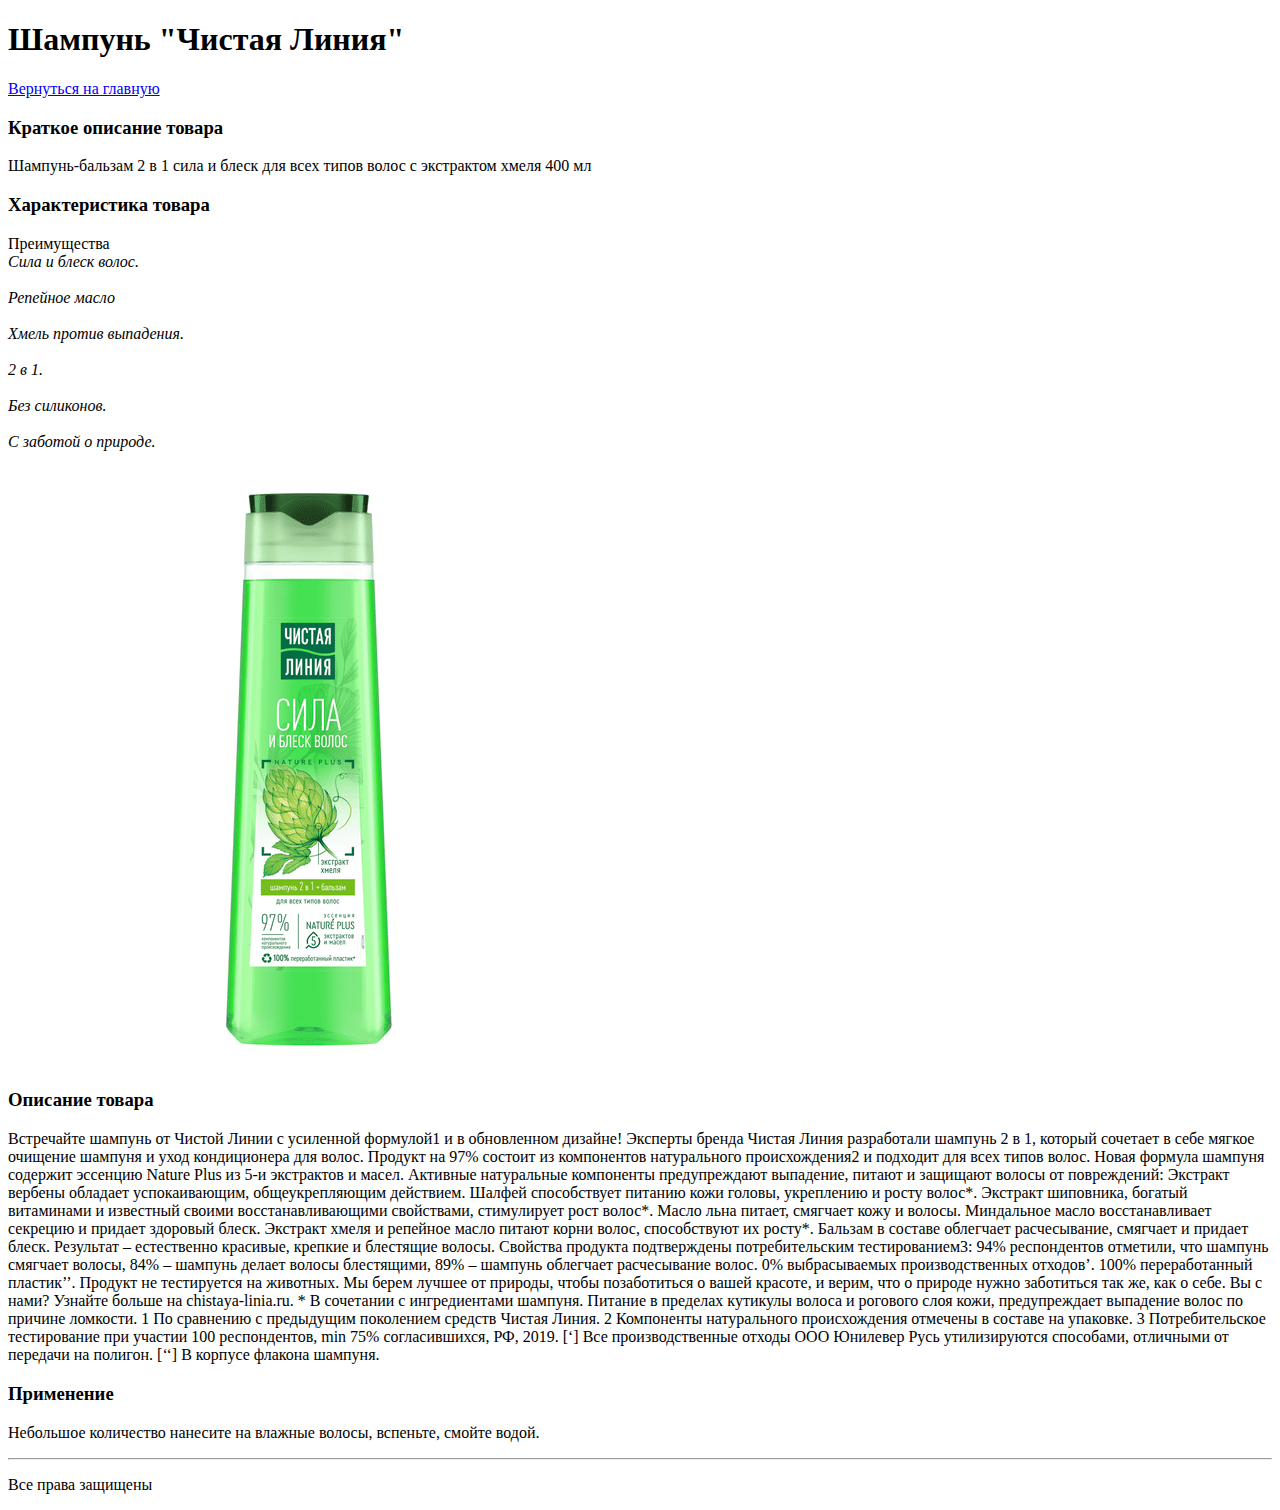
<file: index.html>
<!DOCTYPE html>
<html lang="en">
<head>
    <meta charset="UTF-8">
    <meta http-equiv="X-UA-Compatible" content="IE=edge">
    <meta name="viewport" content="width=, initial-scale=1.0">
    <title>Шампунь "Чистая Линия"</title>
</head>
<body>
     <h1>Шампунь "Чистая Линия"</h1>
     <a href="INDEX_1.html">Вернуться на главную</a>
    <h3>Краткое описание товара</h3>
    <p>Шампунь-бальзам 2 в 1 сила и блеск для всех типов волос с экстрактом хмеля 400 мл</p>
    <h3>Характеристика товара</h3>
    <p>Преимущества
       <i><br>Сила и блеск волос.</br>
        <br> Репейное масло</br>
        <br>Хмель против выпадения.</br>
        <br>2 в 1.</br>
        <br>Без силиконов.</br>
        <br>С заботой о природе.</br></i> 
        <p><img src="img/shampoo.png" alt="Шампунь-бальзам Чистая Линия с экстрактом хмеля 400 мл"></p></p>
        <h3>Описание товара</h3>
        <p>Встречайте шампунь от Чистой Линии с усиленной формулой1 и в обновленном дизайне!

            Эксперты бренда Чистая Линия разработали шампунь 2 в 1, который сочетает в себе мягкое очищение шампуня и уход кондиционера для волос. Продукт на 97% состоит из компонентов натурального происхождения2 и подходит для всех типов волос.
            
            Новая формула шампуня содержит эссенцию Nature Plus из 5-и экстрактов и масел. Активные натуральные компоненты предупреждают выпадение, питают и защищают волосы от повреждений:
            
            Экстракт вербены обладает успокаивающим, общеукрепляющим действием.
            Шалфей способствует питанию кожи головы, укреплению и росту волос*.
            Экстракт шиповника, богатый витаминами и известный своими восстанавливающими свойствами, стимулирует рост волос*.
            Масло льна питает, смягчает кожу и волосы.
            Миндальное масло восстанавливает секрецию и придает здоровый блеск.
            Экстракт хмеля и репейное масло питают корни волос, способствуют их росту*.
            Бальзам в составе облегчает расчесывание, смягчает и придает блеск.
            
            Результат – естественно красивые, крепкие и блестящие волосы.
            Свойства продукта подтверждены потребительским тестированием3:
            
            94% респондентов отметили, что шампунь смягчает волосы,
            84% – шампунь делает волосы блестящими,
            89% – шампунь облегчает расчесывание волос.
            
            0% выбрасываемых производственных отходов’. 100% переработанный пластик’’. Продукт не тестируется на животных. Мы берем лучшее от природы, чтобы позаботиться о вашей красоте, и верим, что о природе нужно заботиться так же, как о себе. Вы с нами? Узнайте больше на chistaya-linia.ru.
            
            * В сочетании с ингредиентами шампуня.
            Питание в пределах кутикулы волоса и рогового слоя кожи, предупреждает выпадение волос по причине ломкости.
            1 По сравнению с предыдущим поколением средств Чистая Линия.
            2 Компоненты натурального происхождения отмечены в составе на упаковке.
            3 Потребительское тестирование при участии 100 респондентов, min 75% согласившихся, РФ, 2019.
            [‘] Все производственные отходы ООО Юнилевер Русь утилизируются способами, отличными от передачи на полигон.
            [‘‘] В корпусе флакона шампуня.</p>
            <h3>Применение</h3>
            <p>Небольшое количество нанесите на влажные волосы, вспеньте, смойте водой.</p>
        <hr>
        
        <p>Все права защищены</p>
        
        

</body>
</html>
</file>
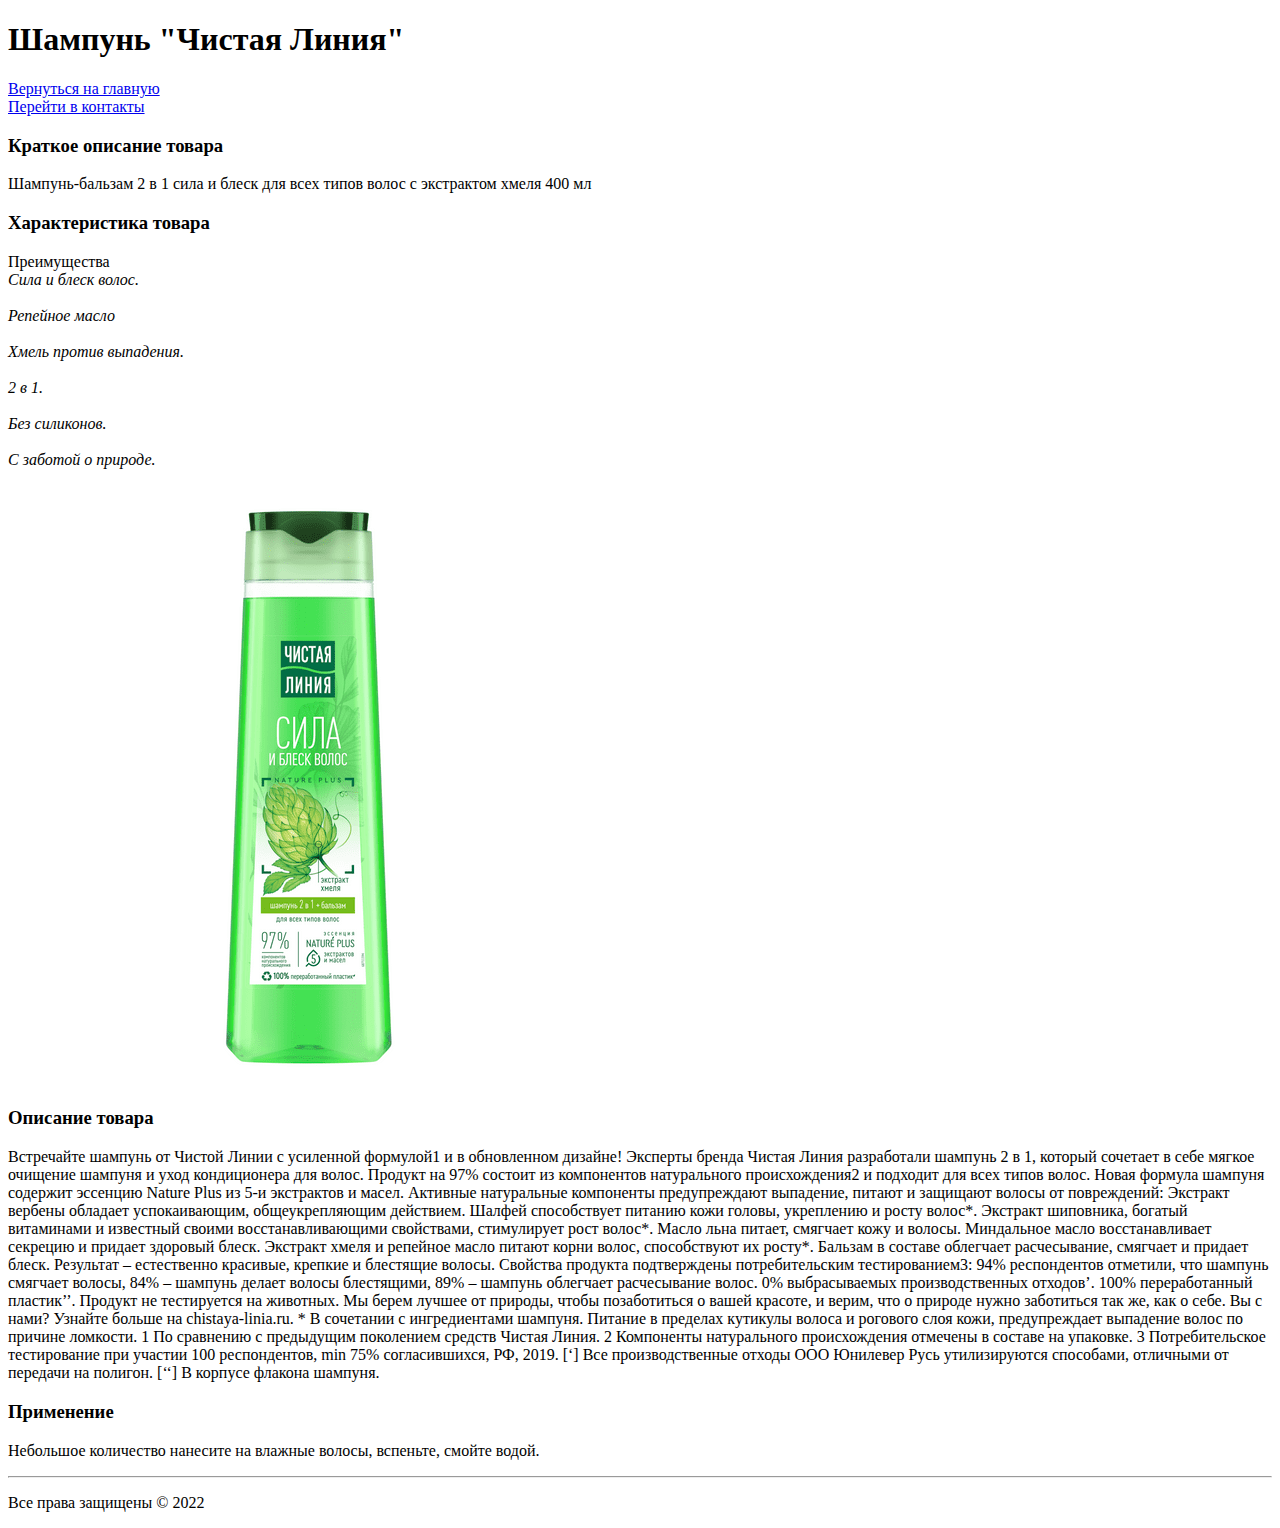
<file: tovary/index.html>
<!DOCTYPE html>
<html lang="en">
<head>
    <meta charset="UTF-8">
    <meta http-equiv="X-UA-Compatible" content="IE=edge">
    <meta name="viewport" content="width=, initial-scale=1.0">
    <title>Шампунь "Чистая Линия"</title>
</head>
<body>
     <h1>Шампунь "Чистая Линия"</h1>
     <a href="../INDEX_1.html">Вернуться на главную</a><br>
     <a href="../contacts.html/contacts.html">Перейти в контакты</a>
    <h3>Краткое описание товара</h3>
    <p>Шампунь-бальзам 2 в 1 сила и блеск для всех типов волос с экстрактом хмеля 400 мл</p>
    <h3>Характеристика товара</h3>
    <p>Преимущества
       <i><br>Сила и блеск волос.</br>
        <br> Репейное масло</br>
        <br>Хмель против выпадения.</br>
        <br>2 в 1.</br>
        <br>Без силиконов.</br>
        <br>С заботой о природе.</br></i> 
        <p><a href="../img/shampoo.png"><img src="../img/shampoo.png" alt="Шампунь-бальзам Чистая Линия с экстрактом хмеля 400 мл"></a></p></p>
        <h3>Описание товара</h3>
        <p>Встречайте шампунь от Чистой Линии с усиленной формулой1 и в обновленном дизайне!

            Эксперты бренда Чистая Линия разработали шампунь 2 в 1, который сочетает в себе мягкое очищение шампуня и уход кондиционера для волос. Продукт на 97% состоит из компонентов натурального происхождения2 и подходит для всех типов волос.
            
            Новая формула шампуня содержит эссенцию Nature Plus из 5-и экстрактов и масел. Активные натуральные компоненты предупреждают выпадение, питают и защищают волосы от повреждений:
            
            Экстракт вербены обладает успокаивающим, общеукрепляющим действием.
            Шалфей способствует питанию кожи головы, укреплению и росту волос*.
            Экстракт шиповника, богатый витаминами и известный своими восстанавливающими свойствами, стимулирует рост волос*.
            Масло льна питает, смягчает кожу и волосы.
            Миндальное масло восстанавливает секрецию и придает здоровый блеск.
            Экстракт хмеля и репейное масло питают корни волос, способствуют их росту*.
            Бальзам в составе облегчает расчесывание, смягчает и придает блеск.
            
            Результат – естественно красивые, крепкие и блестящие волосы.
            Свойства продукта подтверждены потребительским тестированием3:
            
            94% респондентов отметили, что шампунь смягчает волосы,
            84% – шампунь делает волосы блестящими,
            89% – шампунь облегчает расчесывание волос.
            
            0% выбрасываемых производственных отходов’. 100% переработанный пластик’’. Продукт не тестируется на животных. Мы берем лучшее от природы, чтобы позаботиться о вашей красоте, и верим, что о природе нужно заботиться так же, как о себе. Вы с нами? Узнайте больше на chistaya-linia.ru.
            
            * В сочетании с ингредиентами шампуня.
            Питание в пределах кутикулы волоса и рогового слоя кожи, предупреждает выпадение волос по причине ломкости.
            1 По сравнению с предыдущим поколением средств Чистая Линия.
            2 Компоненты натурального происхождения отмечены в составе на упаковке.
            3 Потребительское тестирование при участии 100 респондентов, min 75% согласившихся, РФ, 2019.
            [‘] Все производственные отходы ООО Юнилевер Русь утилизируются способами, отличными от передачи на полигон.
            [‘‘] В корпусе флакона шампуня.</p>
            <h3>Применение</h3>
            <p>Небольшое количество нанесите на влажные волосы, вспеньте, смойте водой.</p>
        <hr>
        
        <p>Все права защищены &copy; 2022</p>
        
        

</body>
</html>
</file>
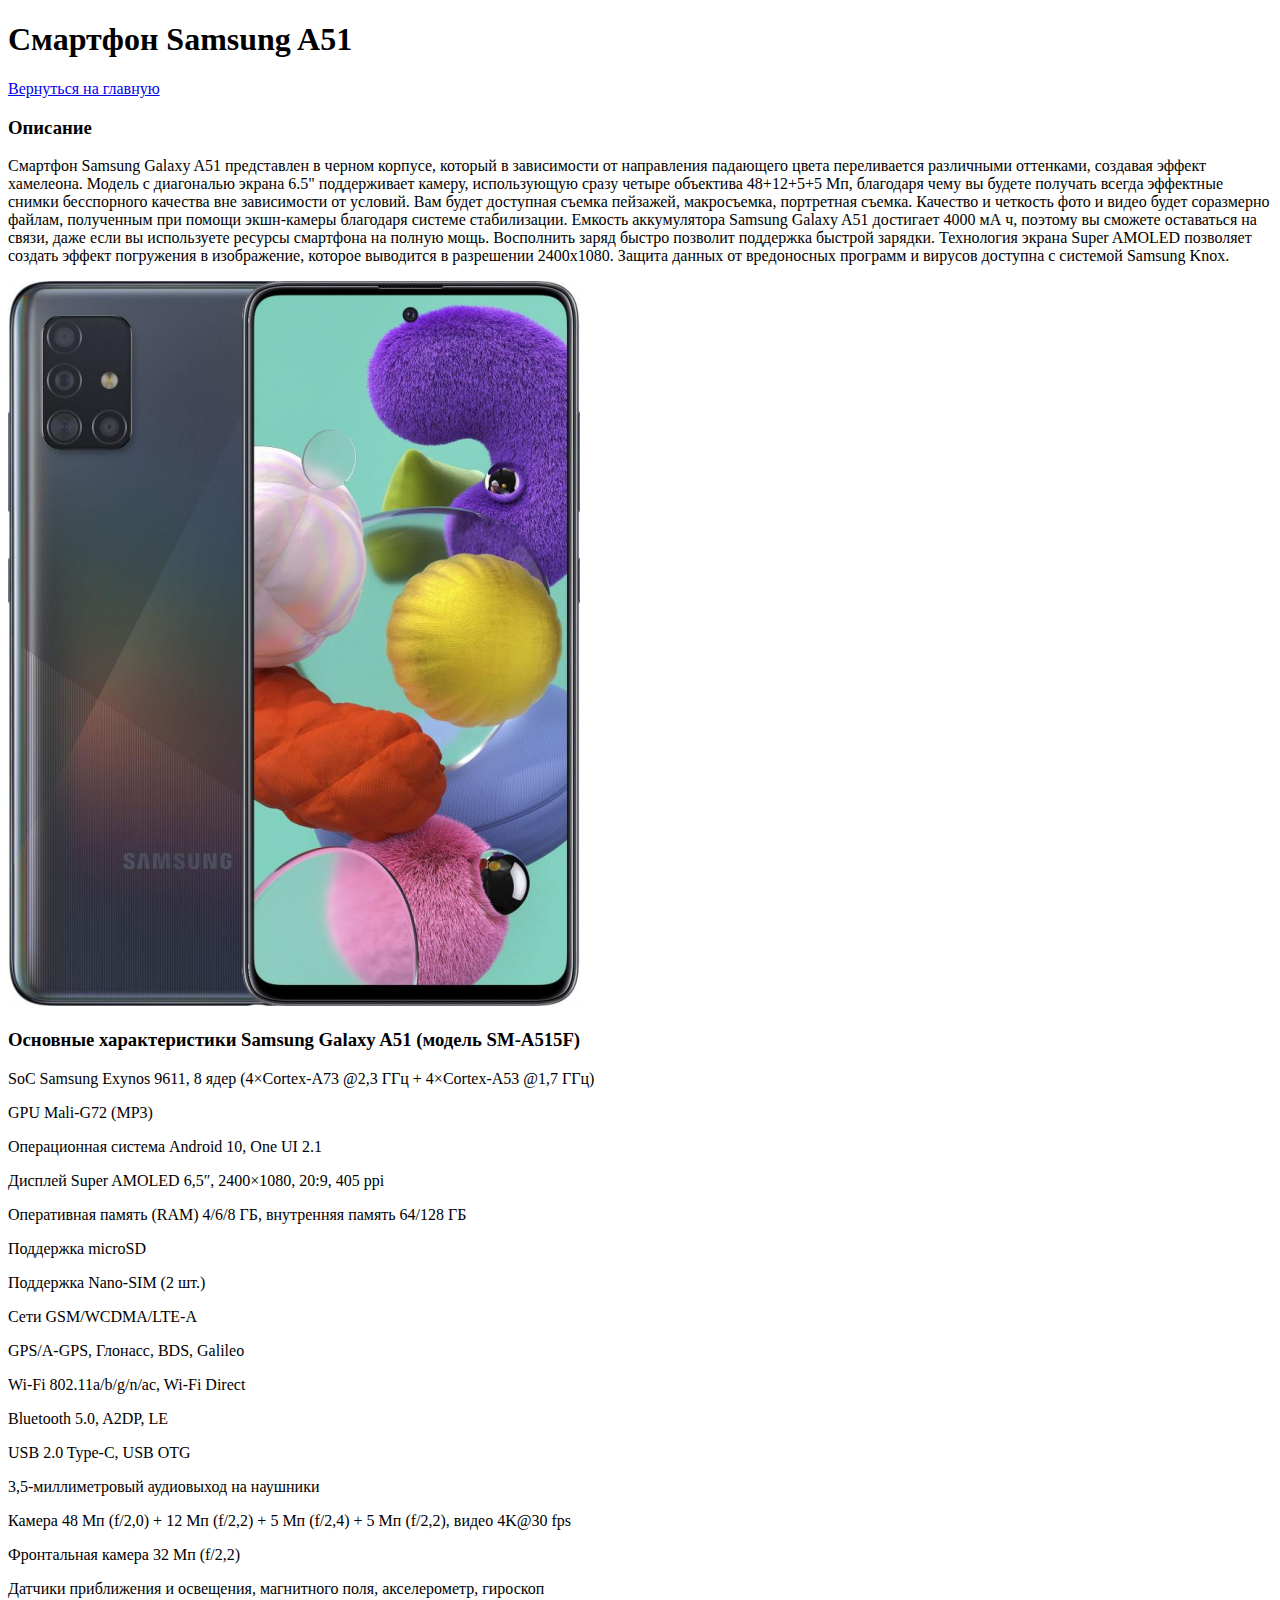
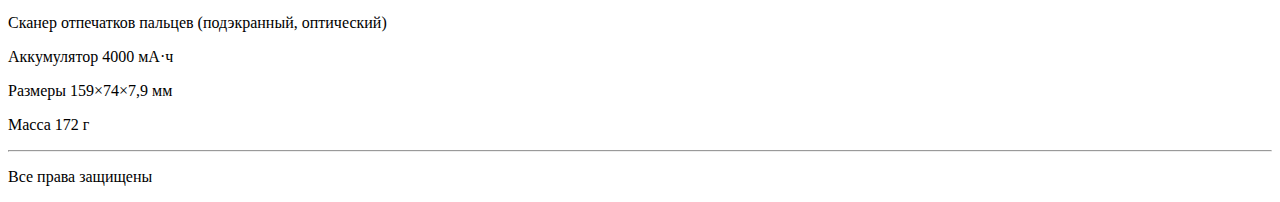
<file: index2.html>
<!DOCTYPE html>
<html lang="en">
<head>
    <meta charset="UTF-8">
    <meta http-equiv="X-UA-Compatible" content="IE=edge">
    <meta name="viewport" content="width=device-width, initial-scale=1.0">
        <title>Смартфон Samsung A51</title>
</head>
<body>
     <h1>Смартфон Samsung A51</h1>   
     <a href="INDEX_1.html">Вернуться на главную</a>
<h3>Описание</h3>
<p>Смартфон Samsung Galaxy A51 представлен в черном корпусе, который в зависимости от направления падающего цвета переливается различными оттенками, создавая эффект хамелеона. Модель с диагональю экрана 6.5" поддерживает камеру, использующую сразу четыре объектива 48+12+5+5 Мп, благодаря чему вы будете получать всегда эффектные снимки бесспорного качества вне зависимости от условий. Вам будет доступная съемка пейзажей, макросъемка, портретная съемка. Качество и четкость фото и видео будет соразмерно файлам, полученным при помощи экшн-камеры благодаря системе стабилизации.
    Емкость аккумулятора Samsung Galaxy A51 достигает 4000 мА ч, поэтому вы сможете оставаться на связи, даже если вы используете ресурсы смартфона на полную мощь. Восполнить заряд быстро позволит поддержка быстрой зарядки. Технология экрана Super AMOLED позволяет создать эффект погружения в изображение, которое выводится в разрешении 2400x1080. Защита данных от вредоносных программ и вирусов доступна с системой Samsung Knox.</p>
<p><img src="img/phone.jpg" alt="" srcset=""></p>
<h3>Основные характеристики Samsung Galaxy A51 (модель SM-A515F)</h3>
<p>SoC Samsung Exynos 9611, 8 ядер (4×Cortex-A73 @2,3 ГГц + 4×Cortex-A53 @1,7 ГГц)
    <p>GPU Mali-G72 (MP3)</p>
    <p>Операционная система Android 10, One UI 2.1</p>
    <p>Дисплей Super AMOLED 6,5″, 2400×1080, 20:9, 405 ppi</p>
    <p>Оперативная память (RAM) 4/6/8 ГБ, внутренняя память 64/128 ГБ</p>
    <p>Поддержка microSD</p>
    <p>Поддержка Nano-SIM (2 шт.)</p>
    <p>Сети GSM/WCDMA/LTE-A</p>
    <p>GPS/A-GPS, Глонасс, BDS, Galileo</p>
    <p>Wi-Fi 802.11a/b/g/n/ac, Wi-Fi Direct</p>
    <p>Bluetooth 5.0, A2DP, LE</p>
    <p>USB 2.0 Type-C, USB OTG</p>
    <p>3,5-миллиметровый аудиовыход на наушники</p>
    <p>Камера 48 Мп (f/2,0) + 12 Мп (f/2,2) + 5 Мп (f/2,4) + 5 Мп (f/2,2), видео 4K@30 fps</p>
    <p>Фронтальная камера 32 Мп (f/2,2)</p>
    <p>Датчики приближения и освещения, магнитного поля, акселерометр, гироскоп</p>
    <p>Сканер отпечатков пальцев (подэкранный, оптический)</p>
    <p>Аккумулятор 4000 мА·ч</p>
    <p>Размеры 159×74×7,9 мм</p>
    <p>Масса 172 г</p>
<hr>
<p>Все права защищены</p>
</body>
</html>
</file>
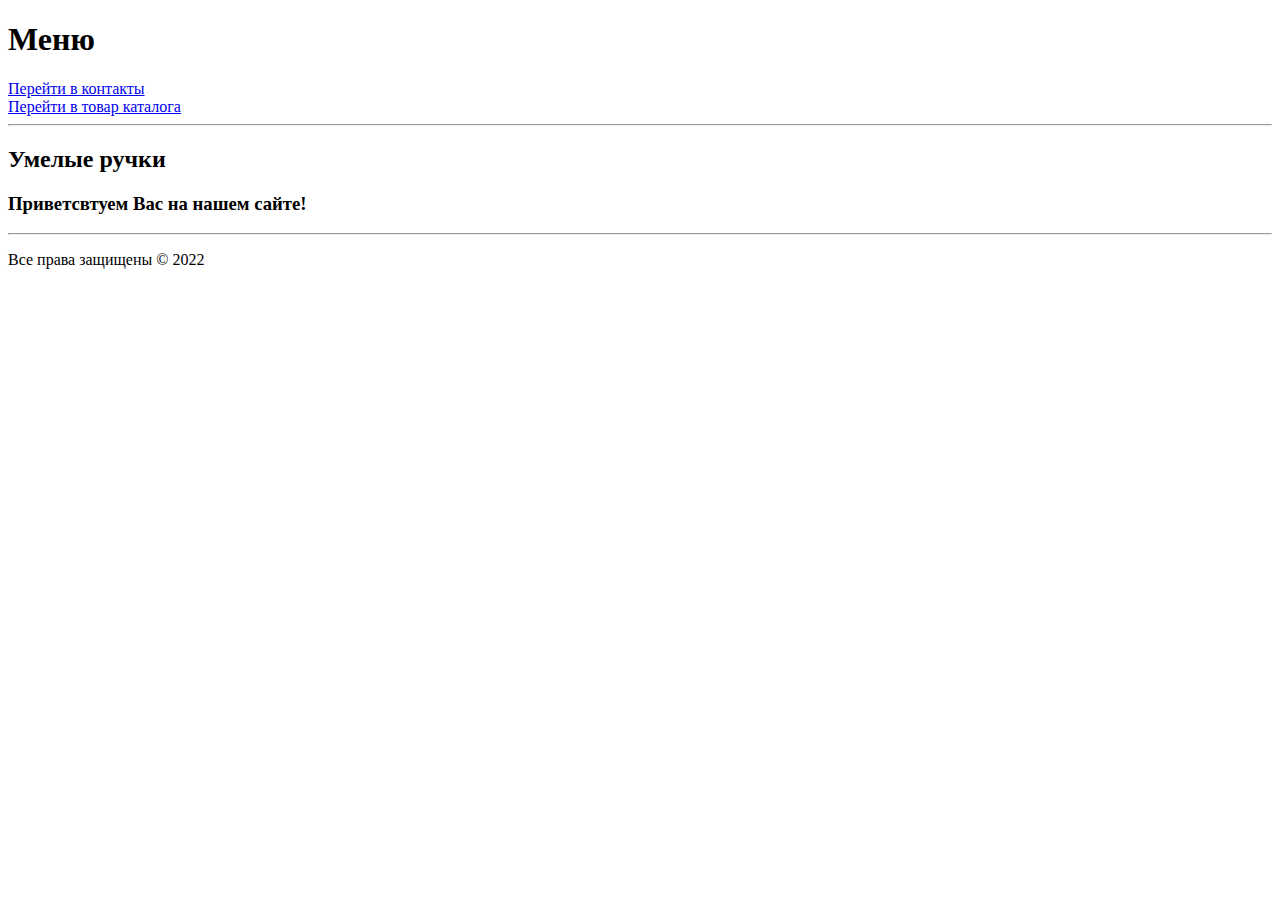
<file: INDEX_1.html>
<!DOCTYPE html>
<html lang="en">
<head>
    <meta charset="UTF-8">
    <meta http-equiv="X-UA-Compatible" content="IE=edge">
    <meta name="viewport" content="width=device-width, initial-scale=1.0">
    <title>Главная страница</title>
</head>
<body>
    <h1>Меню</h1>
    <a href="contacts.html/contacts.html">Перейти в контакты</a><br>
    <a href="catalog.html/catalog.html">Перейти в товар каталога</a>
    <hr>
    <h2>Умелые ручки</h2>
    <h3>Приветсвтуем Вас на нашем сайте!</h3>
    <hr>
    <p>Все права защищены &copy; 2022</p>
</body>
</html>
</file>
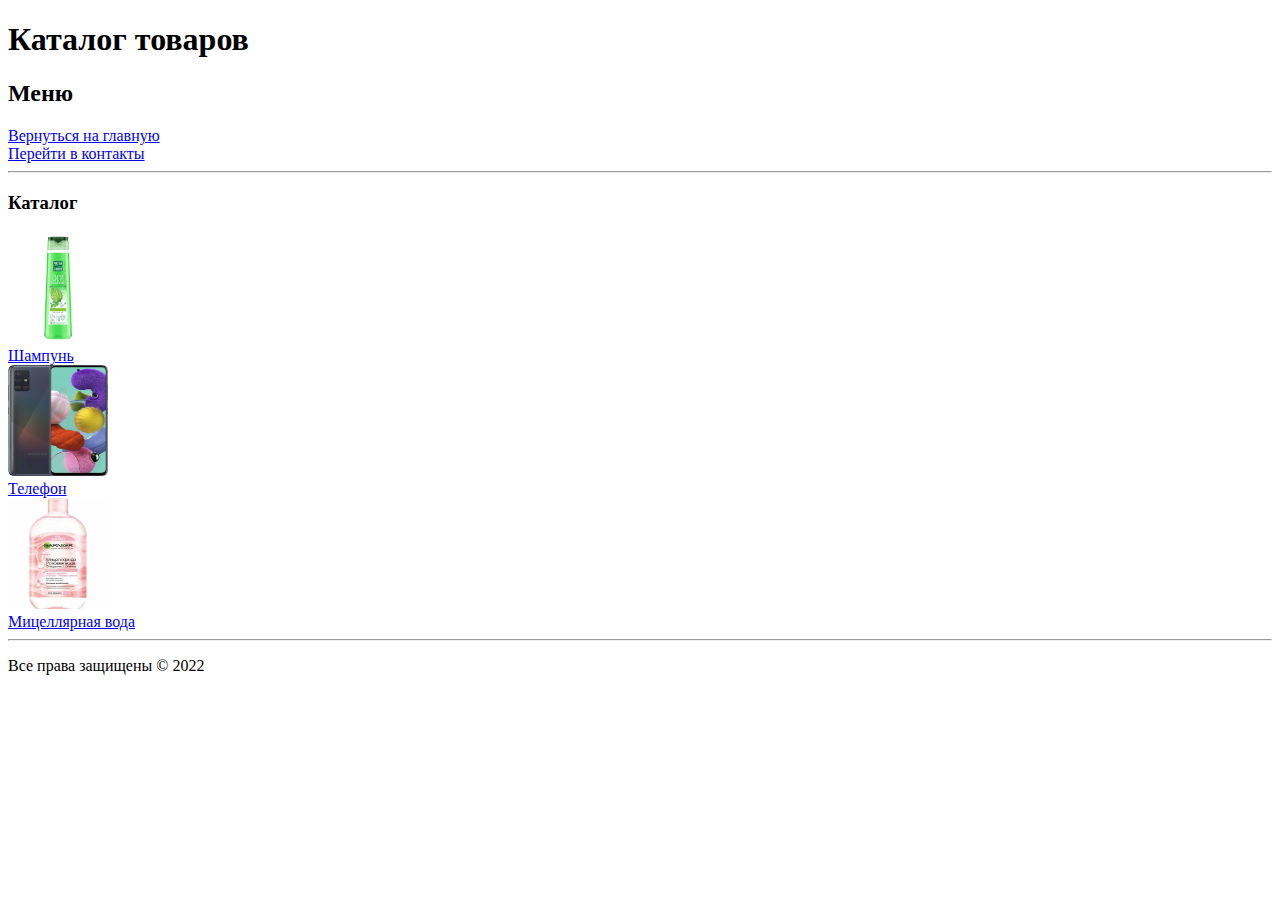
<file: catalog.html/catalog.html>
<!DOCTYPE html>
<html lang="en">

<head>
    <meta charset="UTF-8">
    <meta http-equiv="X-UA-Compatible" content="IE=edge">
    <meta name="viewport" content="width=device-width, initial-scale=1.0">
    <title>Каталог товаров</title>

</head>

<body>
    <h1>Каталог товаров</h1>
    <h2>Меню</h2>
    <a href="../INDEX_1.html">Вернуться на главную</a><br>
    <a href="../contacts.html/contacts.html">Перейти в контакты</a>
    <hr>
    <h3>Каталог</h3>
    <!-- <img src="../img/shampoo.png" width="100" height="111" alt=""><br> -->
    <a href="../tovary/index.html">
        <img src="../img/shampoo.png" width="100" height="111" alt=""><br>Шампунь
    </a><br>
    <img src="../img/phone.png" width="100" height="111" alt=""><br>
    <a href="../tovary/index2.html">Телефон</a><br>
    <img src="../img/micelyarka.png" width="100" height="111" alt=""><br>
    <a href="../tovary/index3.html">Мицеллярная вода</a>
    <hr>
    <p>Все права защищены &copy; 2022</p>
</body>

</html>
</file>
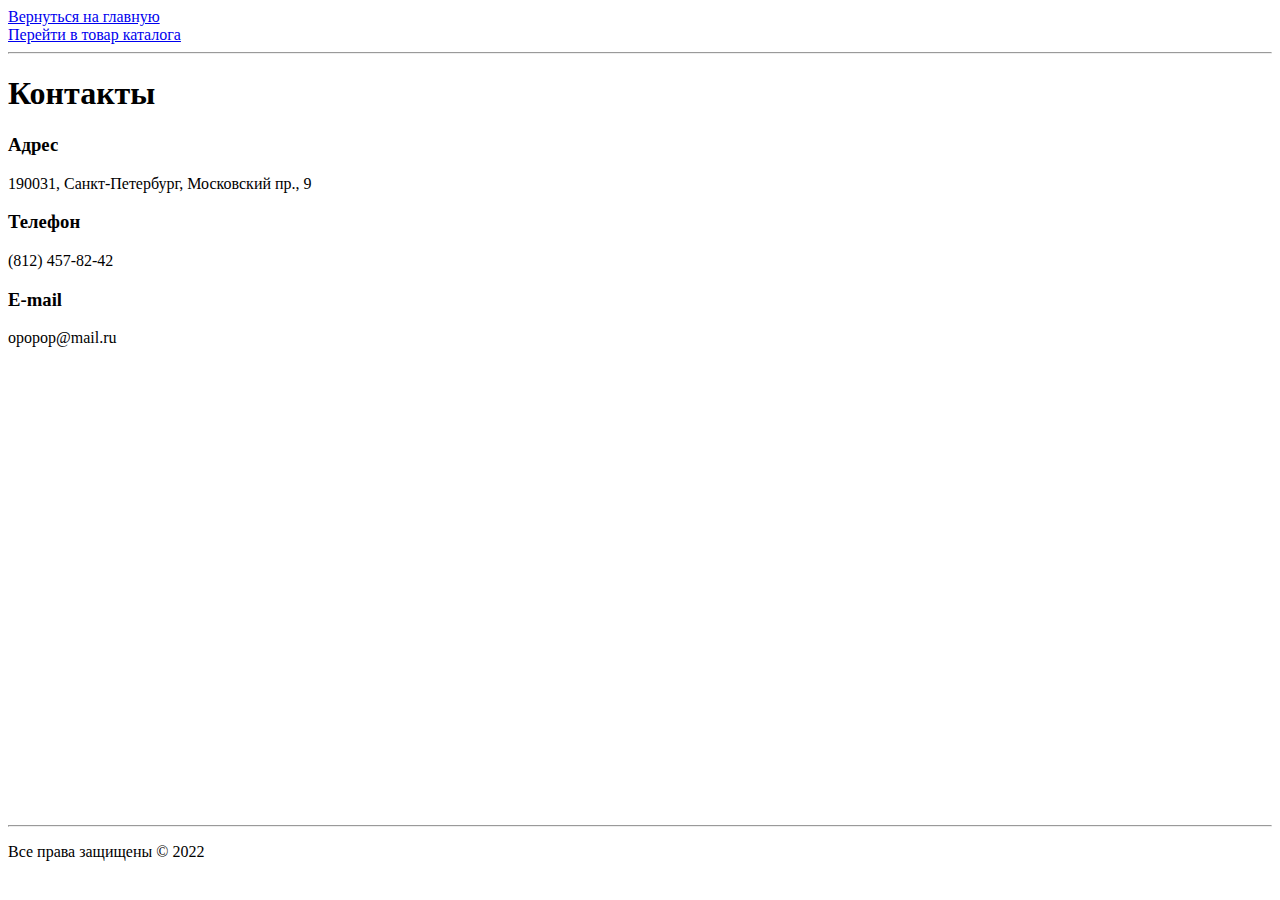
<file: contacts.html/contacts.html>
<!DOCTYPE html>
<html lang="en">
<head>
    <meta charset="UTF-8">
    <meta http-equiv="X-UA-Compatible" content="IE=edge">
    <meta name="viewport" content="width=device-width, initial-scale=1.0">
    <title>Контакты</title>
</head>
<body>
    <a href="../INDEX_1.html">Вернуться на главную</a><br>
    <a href="../catalog.html/catalog.html">Перейти в товар каталога</a>
    <hr>
    <h1>Контакты</h1>
    <h3>Адрес</h3>
    <p> 190031, Санкт-Петербург, Московский пр., 9</p>
    <h3>Телефон</h3>
    <p>(812) 457-82-42</p>
    <h3>E-mail</h3>
    <p>opopop@mail.ru</p>
    <iframe src="https://www.google.com/maps/embed?pb=!1m18!1m12!1m3!1d1999.4673515470863!2d30.317303799999998!3d59.924386899999995!2m3!1f0!2f0!3f0!3m2!1i1024!2i768!4f13.1!3m3!1m2!1s0x469630fe10827d2f%3A0x3cdcbe79b79da8d4!2z0J_Qk9Cj0J_QoSDQmNC80L_QtdGA0LDRgtC-0YDQsCDQkNC70LXQutGB0LDQvdC00YDQsCBJ!5e0!3m2!1sru!2sru!4v1666298378067!5m2!1sru!2sru" width="600" height="450" style="border:0;" allowfullscreen="" loading="lazy" referrerpolicy="no-referrer-when-downgrade"></iframe>
    <hr>
    <p>Все права защищены &copy; 2022</p>
</body>
</html>
</file>
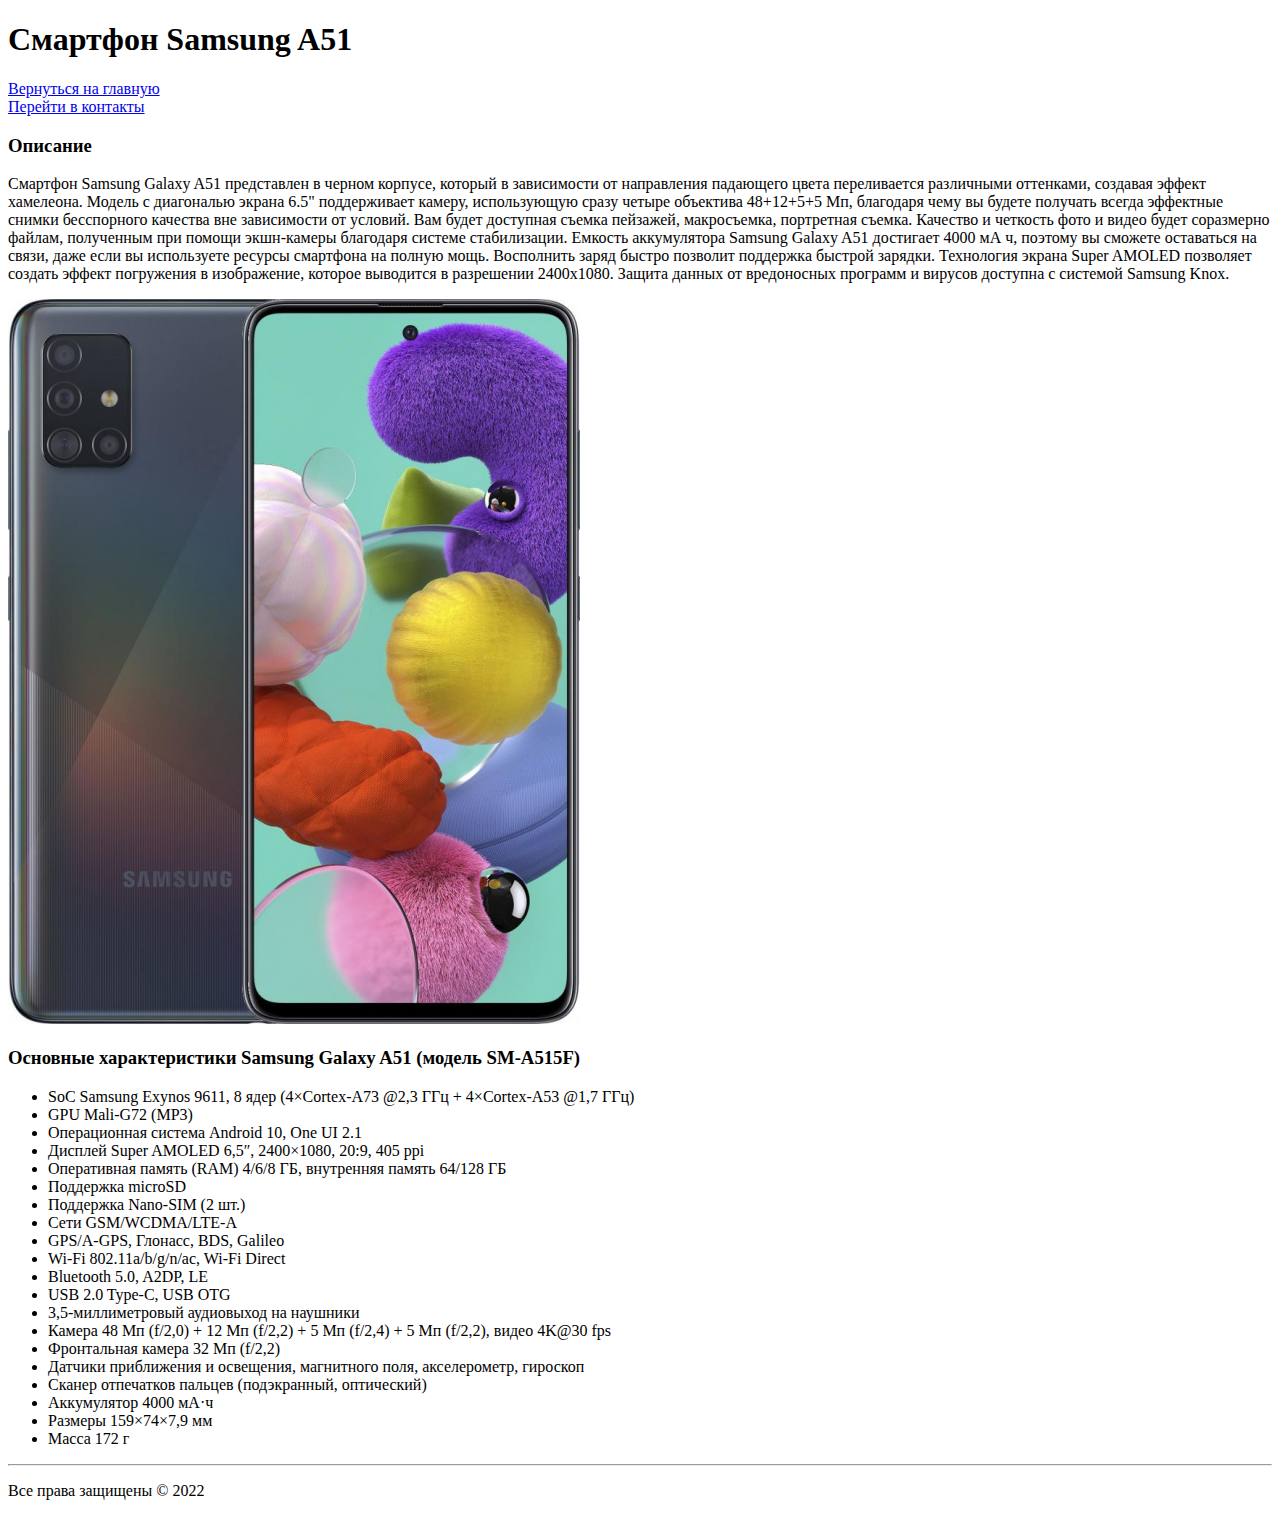
<file: tovary/index2.html>
<!DOCTYPE html>
<html lang="en">

<head>
    <meta charset="UTF-8">
    <meta http-equiv="X-UA-Compatible" content="IE=edge">
    <meta name="viewport" content="width=device-width, initial-scale=1.0">
    <title>Смартфон Samsung A51</title>
</head>

<body>
    <h1>Смартфон Samsung A51</h1>
    <a href="../INDEX_1.html">Вернуться на главную</a><br>
    <a href="../contacts.html/contacts.html">Перейти в контакты</a>
    <h3>Описание</h3>
    <p>Смартфон Samsung Galaxy A51 представлен в черном корпусе, который в зависимости от направления падающего цвета
        переливается различными оттенками, создавая эффект хамелеона. Модель с диагональю экрана 6.5" поддерживает
        камеру, использующую сразу четыре объектива 48+12+5+5 Мп, благодаря чему вы будете получать всегда эффектные
        снимки бесспорного качества вне зависимости от условий. Вам будет доступная съемка пейзажей, макросъемка,
        портретная съемка. Качество и четкость фото и видео будет соразмерно файлам, полученным при помощи экшн-камеры
        благодаря системе стабилизации.
        Емкость аккумулятора Samsung Galaxy A51 достигает 4000 мА ч, поэтому вы сможете оставаться на связи, даже если
        вы используете ресурсы смартфона на полную мощь. Восполнить заряд быстро позволит поддержка быстрой зарядки.
        Технология экрана Super AMOLED позволяет создать эффект погружения в изображение, которое выводится в разрешении
        2400x1080. Защита данных от вредоносных программ и вирусов доступна с системой Samsung Knox.</p>
    <p><a target="_blank" href="../img/phone.png"><img src="../img/phone.png" alt="" srcset=""></a></p>
    <h3>Основные характеристики Samsung Galaxy A51 (модель SM-A515F)</h3>
    <ul>
        <li>SoC Samsung Exynos 9611, 8 ядер (4×Cortex-A73 @2,3 ГГц + 4×Cortex-A53 @1,7 ГГц)</li>
        <li>GPU Mali-G72 (MP3)</li>
        <li>Операционная система Android 10, One UI 2.1</li>
        <li>Дисплей Super AMOLED 6,5″, 2400×1080, 20:9, 405 ppi</li>
        <li>Оперативная память (RAM) 4/6/8 ГБ, внутренняя память 64/128 ГБ</li>
        <li>Поддержка microSD</li>
        <li>Поддержка Nano-SIM (2 шт.)</li>
        <li>Сети GSM/WCDMA/LTE-A</li>
        <li>GPS/A-GPS, Глонасс, BDS, Galileo</li>
        <li>Wi-Fi 802.11a/b/g/n/ac, Wi-Fi Direct</li>
        <li>Bluetooth 5.0, A2DP, LE</li>
        <li>USB 2.0 Type-C, USB OTG</li>
        <li>3,5-миллиметровый аудиовыход на наушники</li>
        <li>Камера 48 Мп (f/2,0) + 12 Мп (f/2,2) + 5 Мп (f/2,4) + 5 Мп (f/2,2), видео 4K@30 fps</li>
        <li>Фронтальная камера 32 Мп (f/2,2)</li>
        <li>Датчики приближения и освещения, магнитного поля, акселерометр, гироскоп</li>
        <li>Сканер отпечатков пальцев (подэкранный, оптический)</li>
        <li>Аккумулятор 4000 мА·ч</li>
        <li>Размеры 159×74×7,9 мм</li>
        <li>Масса 172 г</li>
    </ul>

    <hr>
    <p>Все права защищены &copy; 2022</p>
</body>

</html>
</file>
